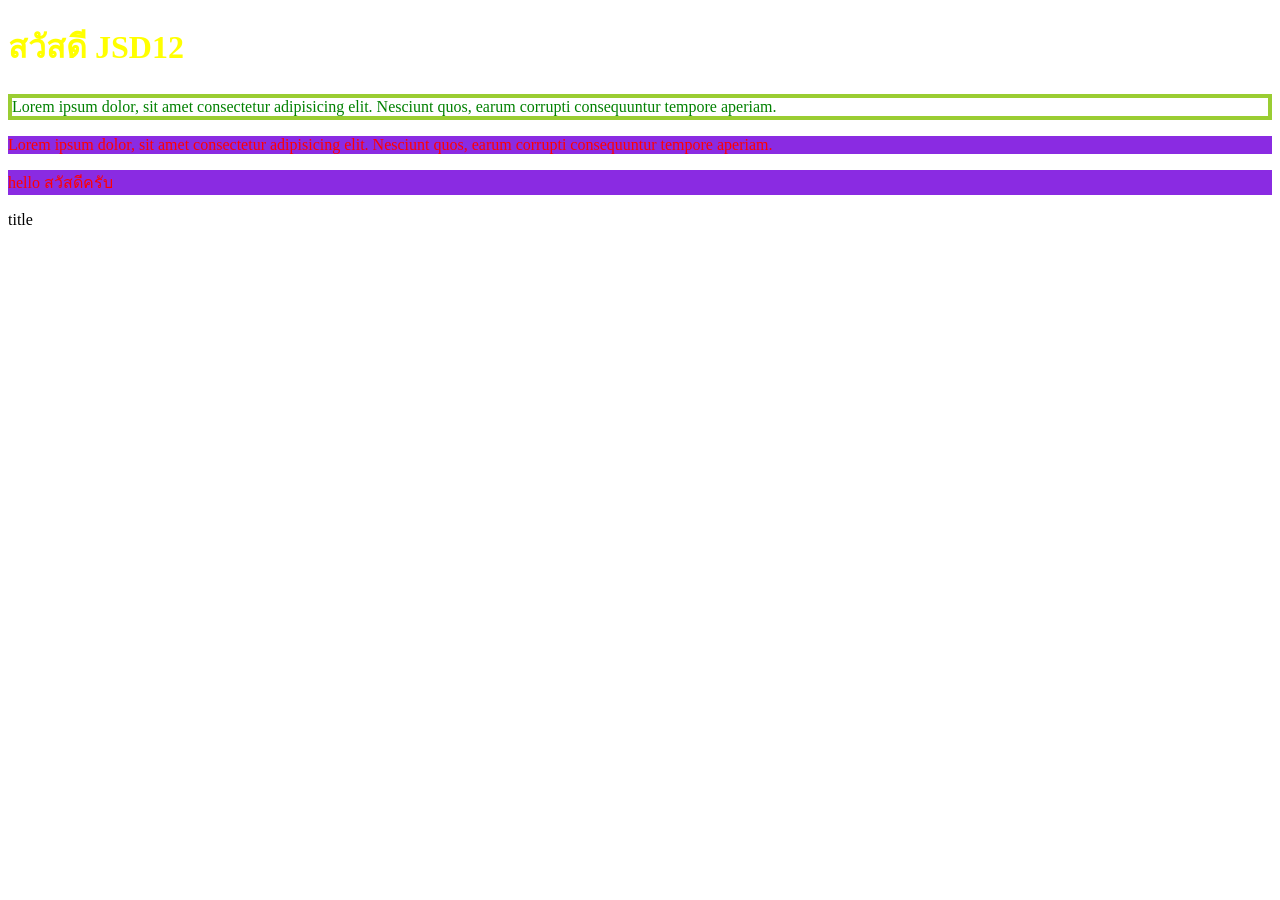
<file: index.html>
<!DOCTYPE html>
<html lang="en">
<head>
    <meta charset="UTF-8">
    <meta name="viewport" content="width=device-width, initial-scale=1.0">
    <title>CSS-101</title>
    <link  href="style.css" rel="stylesheet">
    <style>
        h1{
            color: aqua;
        }
    </style>
</head>
<body>
    <h1 id="hellojsd" class="hellotext" style="color: yellow;">สวัสดี JSD12</h1>
    <p class="greenp">Lorem ipsum dolor, sit amet consectetur adipisicing elit. Nesciunt quos, earum corrupti consequuntur tempore aperiam.</p>
    <p>Lorem ipsum dolor, sit amet consectetur adipisicing elit. Nesciunt quos, earum corrupti consequuntur tempore aperiam.</p>
    <p>hello สวัสดีครับ</p>


    <div class="card">
            <div class="card__title">title
                <div class="card__content card__content--light "></div>
            </div>
    </div>
</body>
</html>
</file>
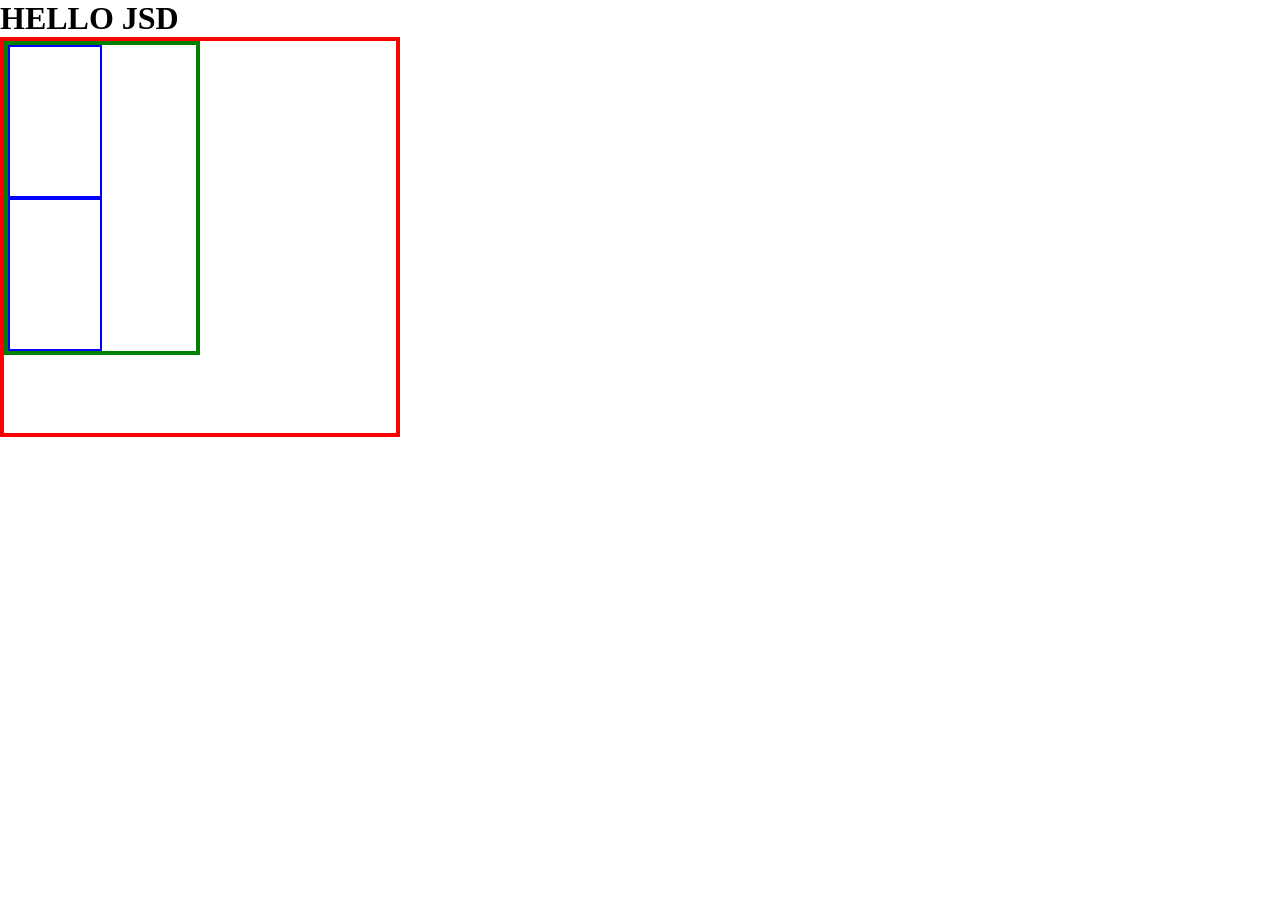
<file: index2.html>
<!doctype html>
<html lang="en">
  <head>
    <meta charset="UTF-8" />
    <meta name="viewport" content="width=device-width, initial-scale=1.0" />
    <title>Document</title>
    <link rel="stylesheet" href="style2.css" />
  </head>
  <body>
    <h1>HELLO JSD</h1>

    <div id="container">
      <div class="box">
        <div class="inside-box"></div>
        <div class="inside-box"></div>
      </div>
    </div>
  </body>
</html>
</file>
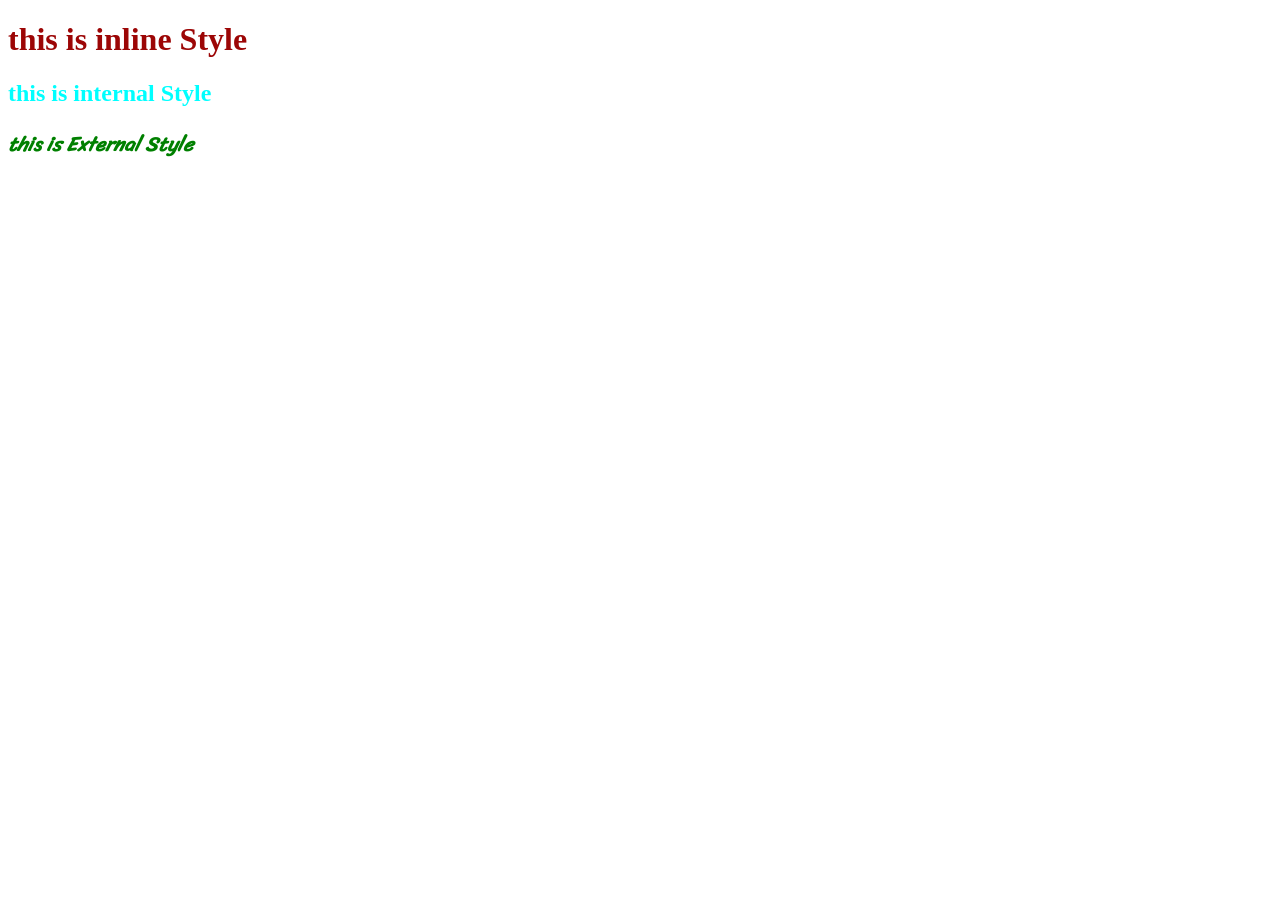
<file: exercise-1100/css-test.html>
<!DOCTYPE html>
<html lang="en">
<head>
    <link rel="preconnect" href="https://fonts.googleapis.com">
    <link rel="preconnect" href="https://fonts.gstatic.com" crossorigin>
    <link href="https://fonts.googleapis.com/css2?family=Sriracha&display=swap" rel="stylesheet">
    <link rel="stylesheet" href="css-test.css">

    <style>
      h2 {color: aqua;}
    </style>
</head>
<body>

    <h1 style="color:rgb(156, 6, 6)">this is inline Style</h1>
    <h2>this is internal Style </h2> 
    <p>this is External Style</p> 

</body>
</html>
</file>
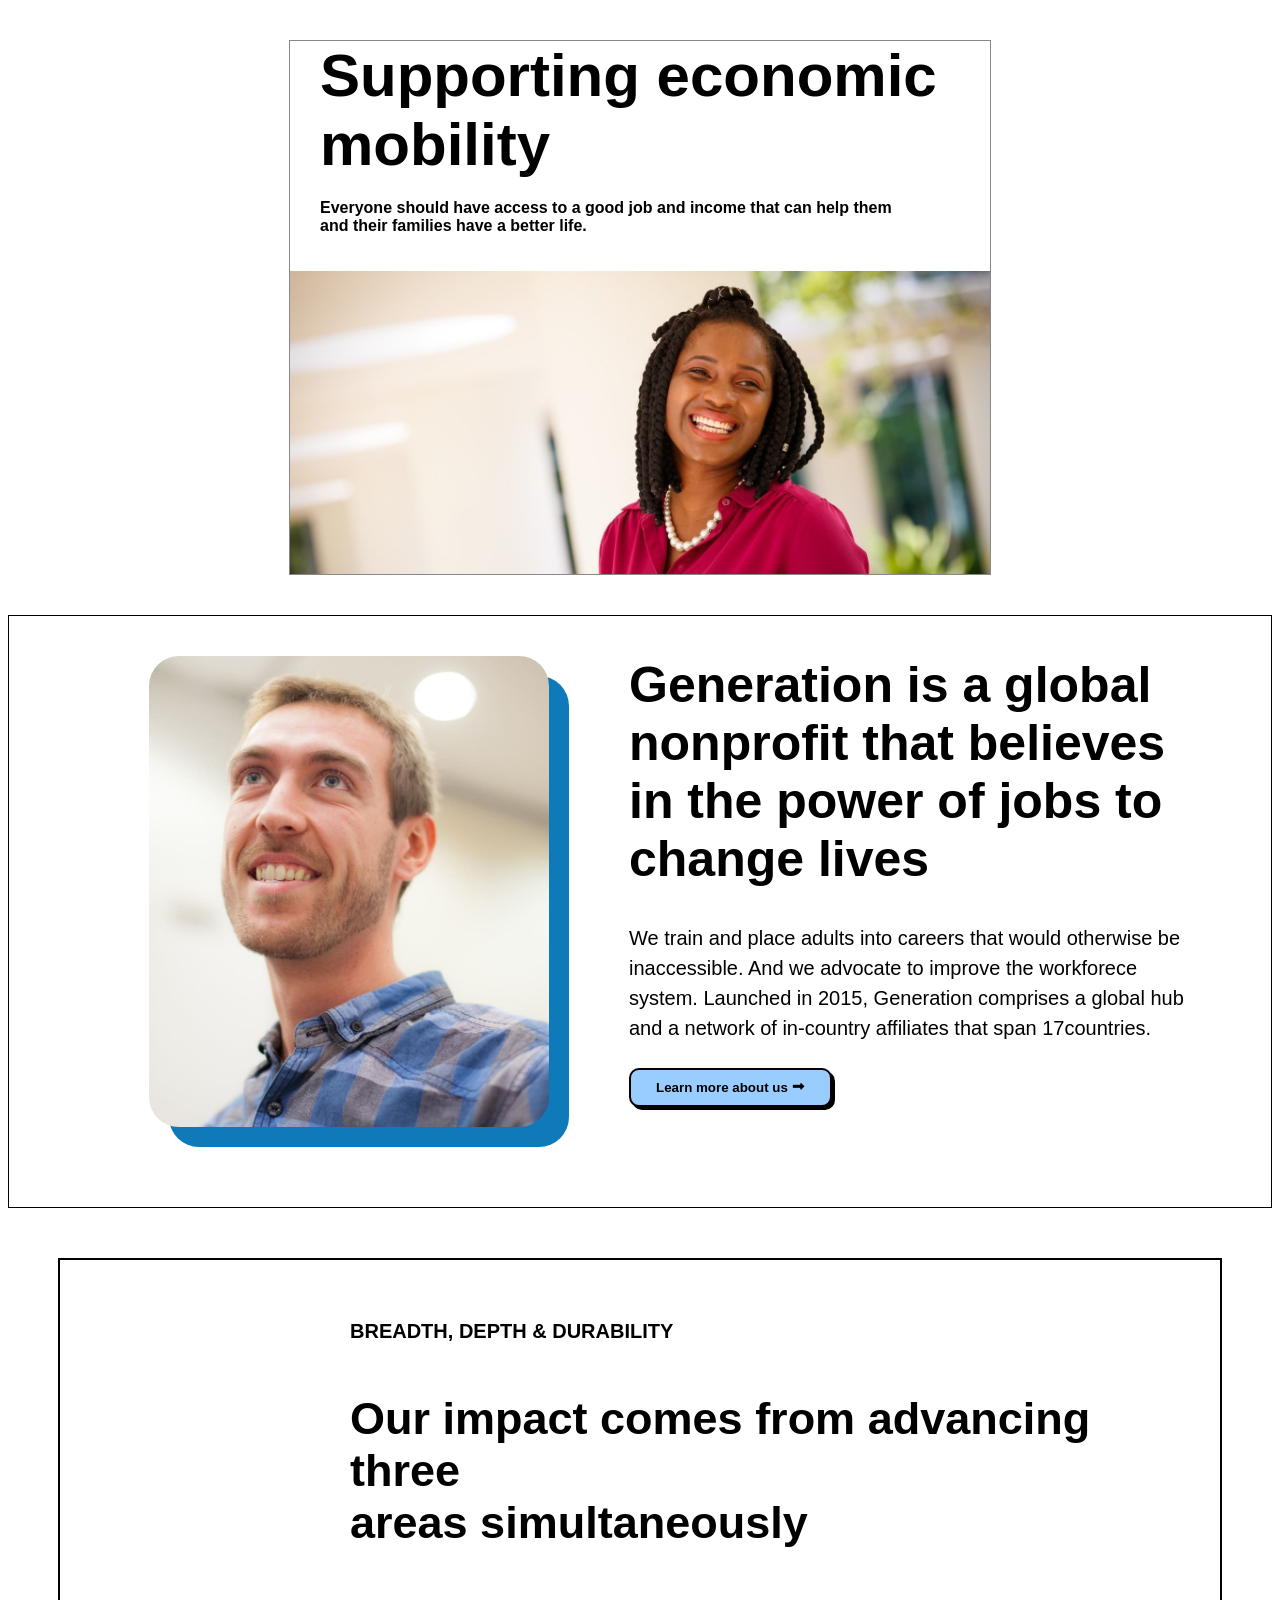
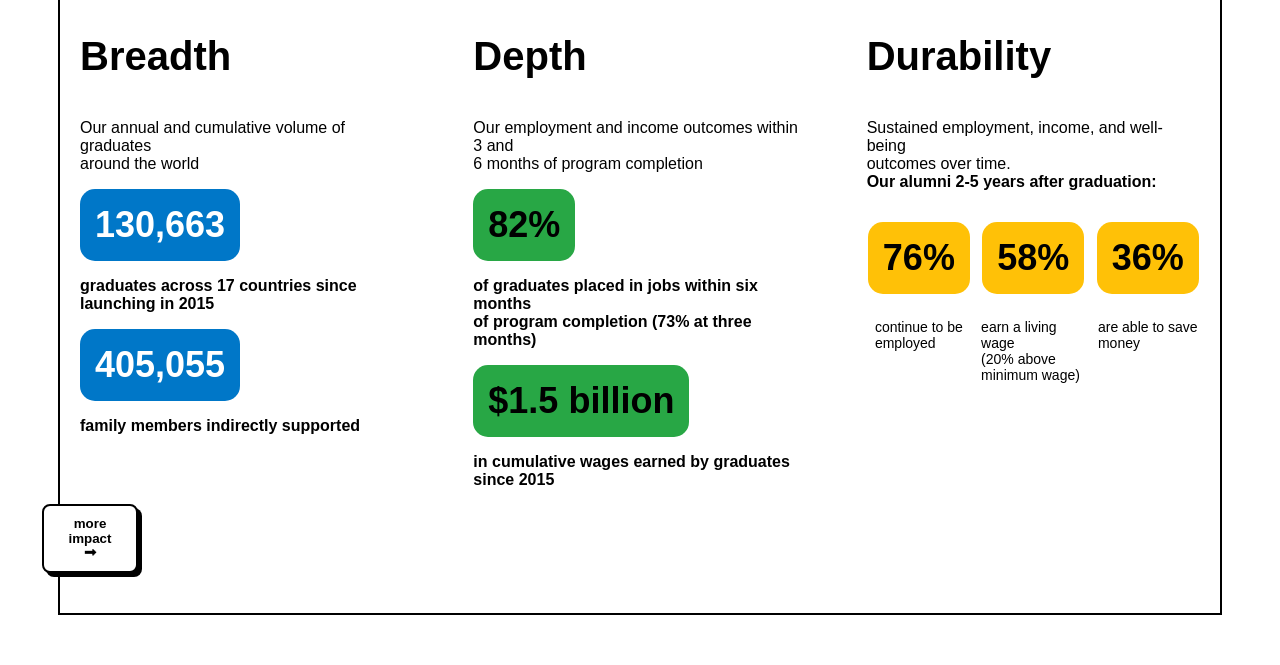
<file: Exercise-Send_on_Tuesday/001main.html>
<!DOCTYPE html><html lang="th"><head>
    <meta charset="UTF-8"> <meta name="viewport" content="width=device-width, initial-scale=1.0">
    <link rel="stylesheet" href="001style.css">
    <title>การบ้าน</title>
</head>
<body>
<!--Part1-->
    <div class="card-container">
        <h2>Supporting economic<br>mobility</h2>
        <p class="p-h2">Everyone should have access to a good job and income that can help them<br>and their families have a better life.</p>
        <img src="./image/smiling-woman-e1690828017538.jpg">
    </div>
<!--Part2-->
    <div class="card-container02">
        <div class="image-box">
            <img src="./image/img_7364-3.jpg" class="img_7364-3">
        </div>

    <div class="content-box">
            <h2 class="h2_img_7364-3">Generation is a global<br>nonprofit that believes<br>in the power of jobs to<br>change lives</h2>
            <p class="sub-text">We train and place adults into careers that would otherwise be<br>inaccessible. And we advocate to improve the workforece<br>system. Launched in 2015, Generation comprises a global hub<br>and a network of in-country affiliates that span 17countries.</p>
            <button class="btn-blue">Learn more about us ⮕</button>
    </div>

    </div>

<!--Part3-->
<div class="part3-all">
    <div class="part3-container">
        <p class="top-tag">BREADTH, DEPTH & DURABILITY</p>
        <p class="top-tag-2">Our impact comes from advancing three<br>areas simultaneously</p>
    </div>
    <div class="impact-grid">

            <div class="impact-column">
                <h3 class="column-title">Breadth</h3>
                <p>Our annual and cumulative volume of graduates<br>around the world</p>
                <div class="stat-box blue">130,663</div>
                <p><b>graduates across 17 countries since<br>launching in 2015</b></p>
                <div class="stat-box blue">405,055</div>
                <p><b>family members indirectly supported</b></p>
            </div>

            <div class="impact-column">
                <h3 class="column-title">Depth</h3>
                <p>Our employment and income outcomes within 3 and<br>6 months of program completion</p>
                <div class="stat-box green">82%</div>
                <p><b>of graduates placed in jobs within six months<br>of program completion (73% at three months)</b></p>
                <div class="stat-box green">$1.5 billion</div>
                <p><b>in cumulative wages earned by graduates<br>since 2015</b></p>
            </div>

            <div class="impact-column">
                <h3 class="column-title">Durability</h3>
                <p>Sustained employment, income, and well-being<br>outcomes over time.<br><b>Our alumni 2-5 years after graduation:</b></p>
                <div class="stat-row">
                    <div class="stat-item">
                        <div class="stat-box yellow">76%</div>
                        <p>continue to be<br>employed</p>
                    </div>

                    <div class="stat-item">
                        <div class="stat-box yellow">58%</div>
                        <p>earn a living wage<br>(20% above<br>minimum wage)</p>
                    </div>

                    <div class="stat-item">
                        <div class="stat-box yellow">36%</div>
                        <p>are able to save<br>money</p>
                    </div>
                </div>
            </div>      
    </div>
        <div class="more-impact-container">
            <button class="more_impact">more impact ⮕</button>
        </div>
</div>


</body>
</html>
</file>
<file: style.css>
p {
    color: red;
    background-color: blueviolet;
}
.greenp{
    color: green ;
    background-color: #fff;
    border: 4px solid yellowgreen; 
}
h1{
    color:  magenta ;
}
</file>
<file: style2.css>
* {
  padding: 0;
  margin: 0;
  box-sizing: border-box;
}

#container {
  height: 400px;
  width: 400px;
  border: 4px solid red;
  max-width: 700px;
  min-width: 200px;
}

.box {
  border: 4px solid green;
  height: 80%;
  width: 50%;
}

.inside-box {
  border: 2px blue solid;
  width: 50%;
  height: 50%;
}
</file>
<file: exercise-1100/css-test.css>
@import url('https://fonts.googleapis.com/css2?family=Sriracha&display=swap');
p {
  color: green;
  font-weight: bold;
  font-size: 20px;
  font-style: italic;
  font-family: "Sriracha";
}
</file>
<file: Exercise-Send_on_Tuesday/001style.css>
.card-container{
    max-width: 700px;
    margin: 40px auto;
    border: 1px solid #888;
    padding: 0px;
    overflow: hidden;
}

h2 {
    font-size: 60px;
    font-family: 'Inter', sans-serif;
    margin-bottom: 0px;
}

.p-h2   {
    font-family: 'Inter', sans-serif;
    font-weight: bold;
    padding-top: 20px;
    padding-bottom: 20px;
}

h2, .p-h2 {
    font-family: 'Inter', sans-serif;
    padding-left: 30px;
    padding-right: 20px;
    margin-top: 0px;
}

img {
    width: 100%;
    height: auto;
    display: block;
    
}

/*Part2*/
.card-container02 {
    border: 1px solid black;
    display: flex;
    align-items: flex-start; 
    gap: 60px;
    padding: 60px;
    max-width: 1200px;
    margin: 40px auto;
    padding-left: 160px;
}

.content-box {
    flex: 1;
    display: flex;
    flex-direction: column;
    gap: 5px;
    transform: translateY(-20px);
}

.h2_img_7364-3 {
    font-size: 50px;
    margin: 0;
    padding-bottom: 30px;
}

.image-box {
    position: relative;
    background-color: #0e7ab9;
    border-radius: 30px;
    padding: 0 px 0px 0px;
    width: 400px; 
    flex-shrink: 0; 
}

.img_7364-3 {
    width: 100%;
    border-radius: 30px;
    display: block;
    transform: translate(-20px, -20px);
}

.sub-text {
    width: 100%;
    font-size: 20px;
    margin: 0;
    padding-bottom: 5px;
    font-family: 'Inter', sans-serif;
    padding-bottom: 20px;
    line-height: 1.5;
}

.button-Learn {
    background-color: #eee;
    width: 100px;
    height: 300px;
    display: flex;
    align-items: flex-end;
    padding: 10px;
}

.btn-blue {
    background-color: #99ccff;
    border: 2px solid black;
    padding: 10px 25px;
    border-radius: 10px;
    font-weight: bold;
    width: fit-content;
    box-shadow: 3px 3px 0px black;
}

.h2_img_7364-3, .sub-text {
    width: 100%;
    margin: 0;
    padding-left: 0;
}

/*Part3*/
.part3-all {
    border: 2px solid #000000;
    margin: 50px;
}

.part3-container {
    font-family: 'Inter', sans-serif;
    display: flex;
    flex-direction: column;
    padding-left: 250px;
    margin: 40px;
}

.part3-contalner p,
.part3-container h2 {margin: 0; paddingg: 0;}

.top-tag{font-size: 20px; font-weight: bold; margin-bottom: 5px;}
.top-tag-2{font-size: 45px; font-weight: bolder; padding: -10px;}

.impact-grid {
    display: flex;
    gap: 20px;
    max-width: 1300px;
    max-height: 480px;
    margin: 50px auto;
    margin-top: -60px;

}

.impact-column {
    flex: 1;
    padding: 20px;
    padding-top: px;
    text-align: left;
    font-family: 'Inter', sans-serif;
}

.column-title {
    font-size: 40px
}

.stat-box {
    border-radius: 15px;
    width: fit-content;
    padding: 15px;
    font-size: 36px;
    font-weight: bold;
    text-align: center;
    margin: 15px 0;
    color: rgb(255, 255, 255);
}

.stat-row {
    display: flex;
    gap: 10px;
    align-items: flex-start;
}

.stat-item {
    display: flex;
    flex-direction: column;
    align-items: center;
    text-align: center;
    flex: 1;
}

.stat-item p {
    margin-top: 10px;
    font-size: 14px;
    text-align: left;
}

.blue   { background-color: #0077c8; }
.green  { background-color: #28a745; color: black; }
.yellow { background-color: #ffc107; color: black; }

.more_impact {
    background: white;
    border: 2px solid black;
    padding: 10px 25px;
    border-radius: 8px;
    font-weight: bold;
    cursor: pointer;
    box-shadow: 4px 4px 0px black;
}

.more-impact-container {
    display: flex;
    justify-content: center;
    max-width: 1000px;
    margin: 40px auto;
    padding-right: 1100px;
</file>
